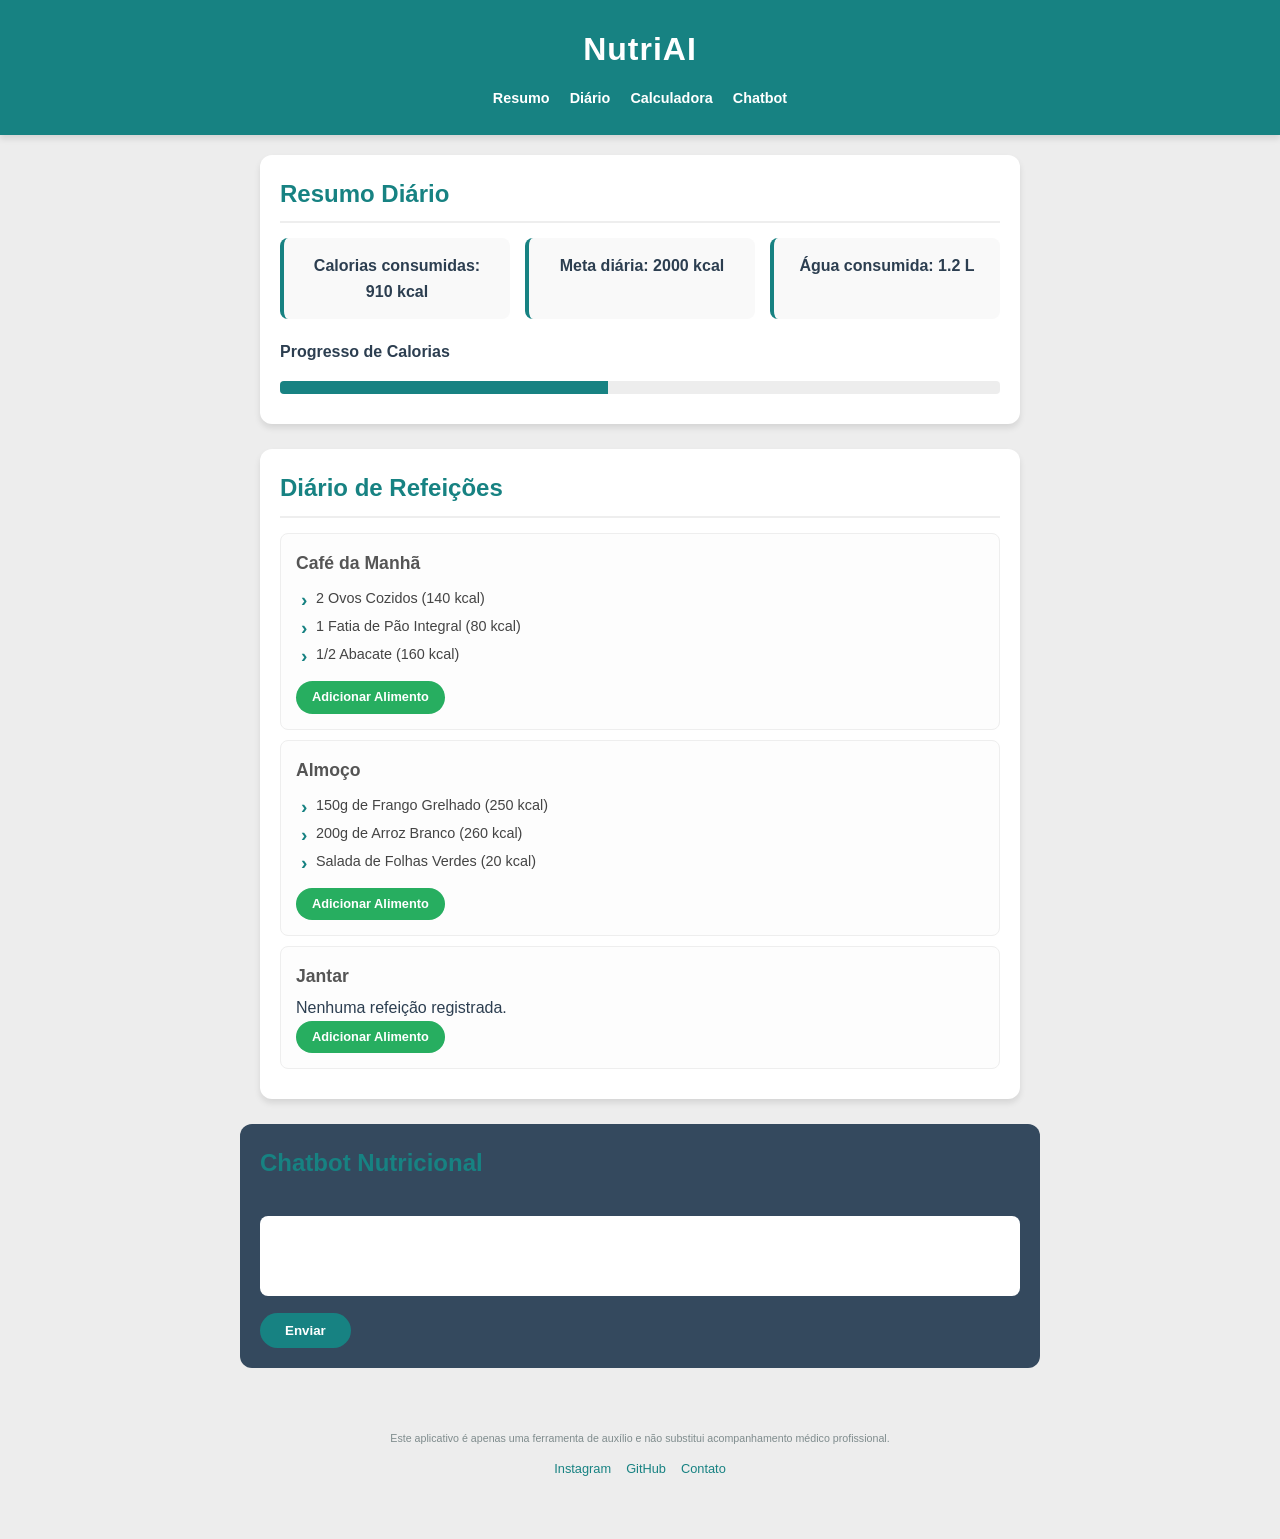
<file: index.html>
<!DOCTYPE html>
<html lang="pt-BR">
<head>
  <meta charset="UTF-8" />
  <meta name="viewport" content="width=device-width, initial-scale=1.0" />
  <title>NutriAI</title>
  <link rel="stylesheet" href="index-style.css">
</head>

<body>
  <!-- Topo da página -->
  <header>
    <h1>NutriAI</h1>

    <nav>
      <ul>
        <li><a href="#resumo">Resumo</a></li>
        <li><a href="#diario">Diário</a></li>
        <li><a href="calculadora.html">Calculadora</a></li>
        <li><a href="#chatbot">Chatbot</a></li>
      </ul>
    </nav>
  </header>

  <!-- Conteúdo principal -->
  <main>

    <!-- Seção de Resumo -->
    <section id="resumo">
      <h2>Resumo Diário</h2>

      <ul>
        <li>Calorias consumidas: 910 kcal</li>
        <li>Meta diária: 2000 kcal</li>
        <li>Água consumida: 1.2 L</li>
      </ul>

      <label for="progresso-calorias">Progresso de Calorias</label>
      <meter
        id="progresso-calorias"
        value="910"
        min="0"
        max="2000">
      </meter>
    </section>

    <!-- Seção do Diário Alimentar -->
    <section id="diario">
      <h2>Diário de Refeições</h2>

      <article>
        <h3>Café da Manhã</h3>
        <ul>
          <li>2 Ovos Cozidos (140 kcal)</li>
          <li>1 Fatia de Pão Integral (80 kcal)</li>
          <li>1/2 Abacate (160 kcal)</li>
        </ul>
        <a href="forms.html" class="btn-add-food">Adicionar Alimento</a>
      </article>

      <article>
        <h3>Almoço</h3>
        <ul>
          <li>150g de Frango Grelhado (250 kcal)</li>
          <li>200g de Arroz Branco (260 kcal)</li>
          <li>Salada de Folhas Verdes (20 kcal)</li>
        </ul>
        <a href="forms.html" class="btn-add-food">Adicionar Alimento</a>
      </article>

      <article>
        <h3>Jantar</h3>
        <p>Nenhuma refeição registrada.</p>
        <a href="forms.html" class="btn-add-food">Adicionar Alimento</a>
      </article>
    </section>
  </main>

  <!-- Barra lateral com Chatbot -->
  <aside id="chatbot">
    <h2>Chatbot Nutricional</h2>

    <textarea
      placeholder="Pergunte sobre calorias, receitas ou seu progresso...">
    </textarea>

    <button>Enviar</button>
  </aside>

  <!-- Rodapé -->
  <footer>
    <small>
      Este aplicativo é apenas uma ferramenta de auxílio e não substitui
      acompanhamento médico profissional.
    </small>

    <nav>
      <ul>
        <li><a href="#">Instagram</a></li>
        <li><a href="#">GitHub</a></li>
        <li><a href="#">Contato</a></li>
      </ul>
    </nav>
  </footer>
</body>
</html>
</file>
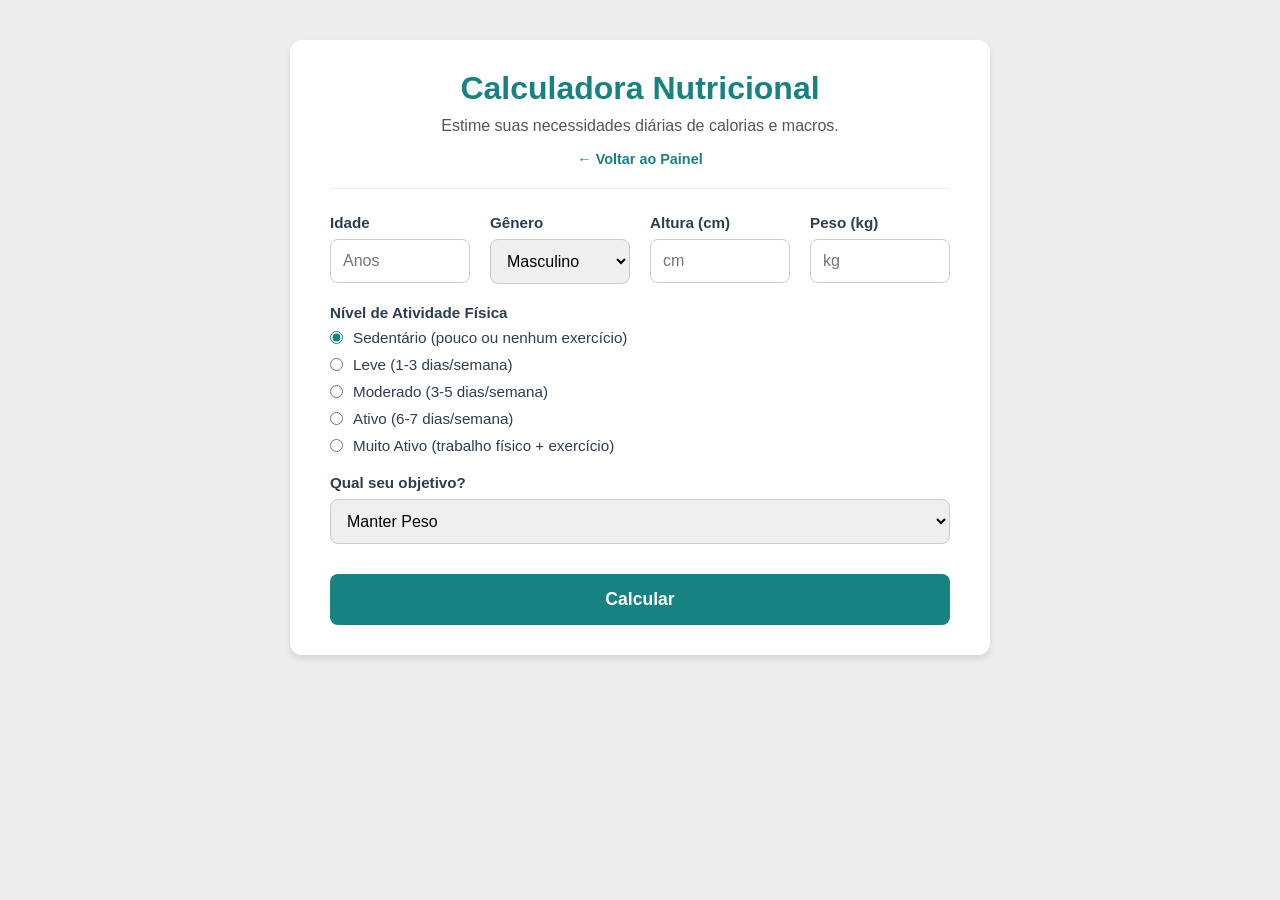
<file: calculadora.html>
<!DOCTYPE html>
<html lang="pt-BR">
<head>
  <meta charset="UTF-8" />
  <meta name="viewport" content="width=device-width, initial-scale=1.0" />
  <title>Calculadora Nutricional - NutriAI</title>
  <link rel="stylesheet" href="calculadora-style.css">
</head>
<body>
  <div class="calc-container">
    <header>
      <h1>Calculadora Nutricional</h1>
      <p class="subtitle">Estime suas necessidades diárias de calorias e macros.</p>
      <a href="index.html" class="back-link">← Voltar ao Painel</a>
    </header>

    <form action="#" method="POST">
      <div class="form-grid">
        <div class="form-group">
          <label for="age">Idade</label>
          <input type="number" id="age" name="age" placeholder="Anos" required min="15">
        </div>
        <div class="form-group">
          <label for="gender">Gênero</label>
          <select id="gender" name="gender">
            <option value="male">Masculino</option>
            <option value="female">Feminino</option>
          </select>
        </div>
        <div class="form-group">
          <label for="height">Altura (cm)</label>
          <input type="number" id="height" name="height" placeholder="cm" required min="100">
        </div>
        <div class="form-group">
          <label for="weight">Peso (kg)</label>
          <input type="number" id="weight" name="weight" placeholder="kg" required min="30">
        </div>
      </div>

      <div class="form-group">
        <label>Nível de Atividade Física</label>
        <div class="radio-group">
          <label><input type="radio" name="activity" value="sedentary" checked> Sedentário (pouco ou nenhum exercício)</label>
          <label><input type="radio" name="activity" value="light"> Leve (1-3 dias/semana)</label>
          <label><input type="radio" name="activity" value="moderate"> Moderado (3-5 dias/semana)</label>
          <label><input type="radio" name="activity" value="active"> Ativo (6-7 dias/semana)</label>
          <label><input type="radio" name="activity" value="very-active"> Muito Ativo (trabalho físico + exercício)</label>
        </div>
      </div>

      <div class="form-group">
        <label for="goal">Qual seu objetivo?</label>
        <select id="goal" name="goal">
          <option value="lose-weight">Perder Peso</option>
          <option value="maintain-weight" selected>Manter Peso</option>
          <option value="gain-muscle">Ganhar Massa Muscular</option>
        </select>
      </div>

      <button type="submit" class="btn-submit">Calcular</button>
    </form>

    <section id="results" class="hidden">
      <h2>Seus Resultados</h2>
      <div class="results-grid">
        <div class="result-item">
          <h4>Calorias para Manter o Peso</h4>
          <p>~ <span id="maint-cals">0</span> kcal/dia</p>
        </div>
        <div class="result-item primary-result">
          <h4>Calorias para seu Objetivo</h4>
          <p>~ <span id="goal-cals">0</span> kcal/dia</p>
        </div>
      </div>
      <h3>Distribuição de Macronutrientes</h3>
      <div class="macros-grid">
        <div class="macro-item">
          <h5>Proteínas</h5>
          <p><span id="protein">0</span>g</p>
        </div>
        <div class="macro-item">
          <h5>Carboidratos</h5>
          <p><span id="carbs">0</span>g</p>
        </div>
        <div class="macro-item">
          <h5>Gorduras</h5>
          <p><span id="fats">0</span>g</p>
        </div>
      </div>
    </section>
  </div>
  <script src="calculadora.js"></script>
</body>
</html>
</file>
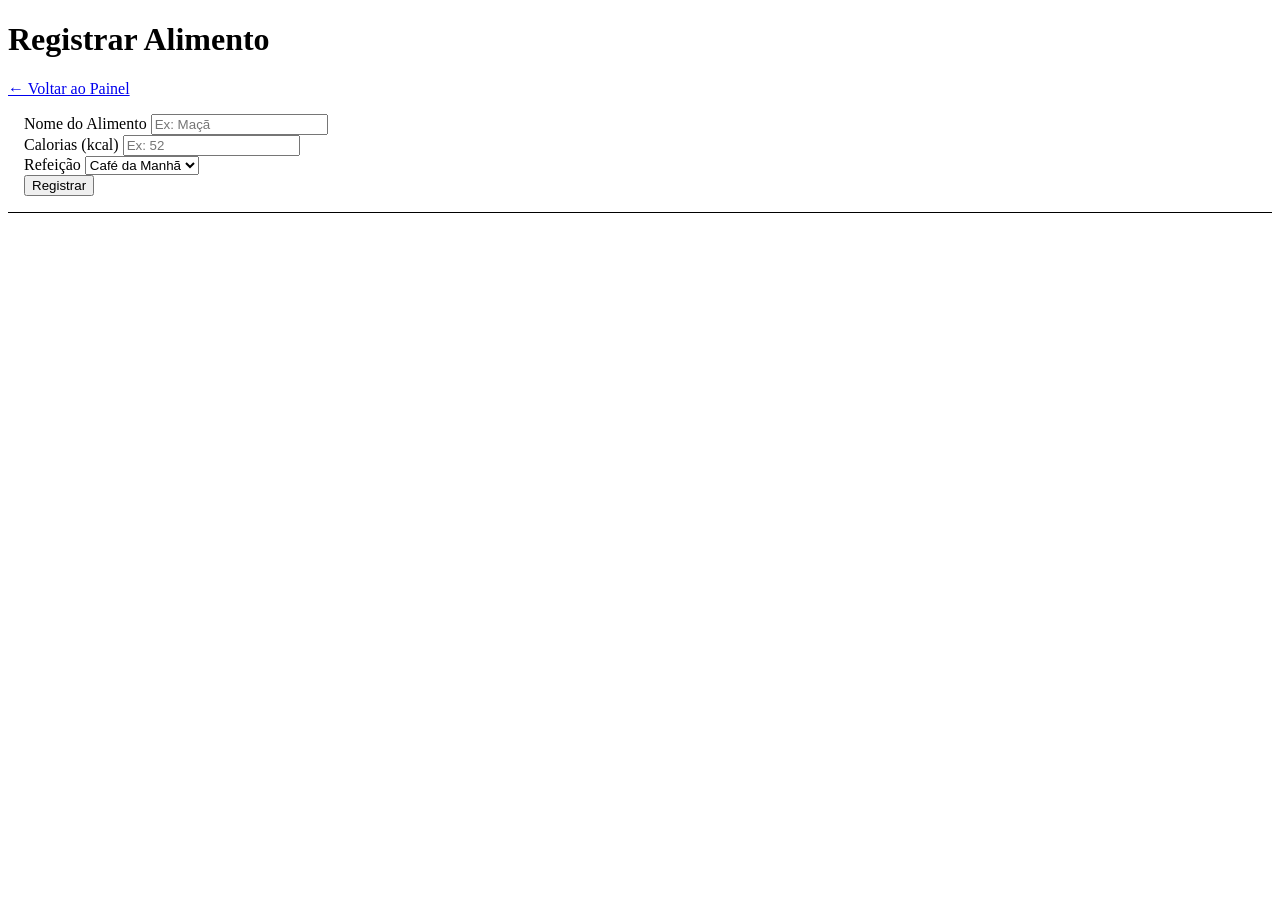
<file: forms.html>
<!DOCTYPE html>
<html lang="pt-BR">
<head>
  <meta charset="UTF-8" />
  <meta name="viewport" content="width=device-width, initial-scale=1.0" />
  <title>Registrar Alimento - NutriAI</title>
  <link rel="stylesheet" href="forms-style.css">
</head>
<body>
  <div class="form-container">
    <header>
      <h1>Registrar Alimento</h1>
      <a href="index.html" class="back-link">← Voltar ao Painel</a>
    </header>

    <form action="#" method="POST">
      <div class="form-group">
        <label for="food-name">Nome do Alimento</label>
        <input type="text" id="food-name" name="food-name" placeholder="Ex: Maçã" required>
      </div>

      <div class="form-group">
        <label for="calories">Calorias (kcal)</label>
        <input type="number" id="calories" name="calories" placeholder="Ex: 52" required min="0">
      </div>

      <div class="form-group">
        <label for="meal-type">Refeição</label>
        <select id="meal-type" name="meal-type">
          <option value="breakfast">Café da Manhã</option>
          <option value="lunch">Almoço</option>
          <option value="dinner">Jantar</option>
          <option value="snack">Lanche</option>
        </select>
      </div>

      <button type="submit" class="btn-submit">Registrar</button>
    </form>
  </div>
</body>
</html>
</file>
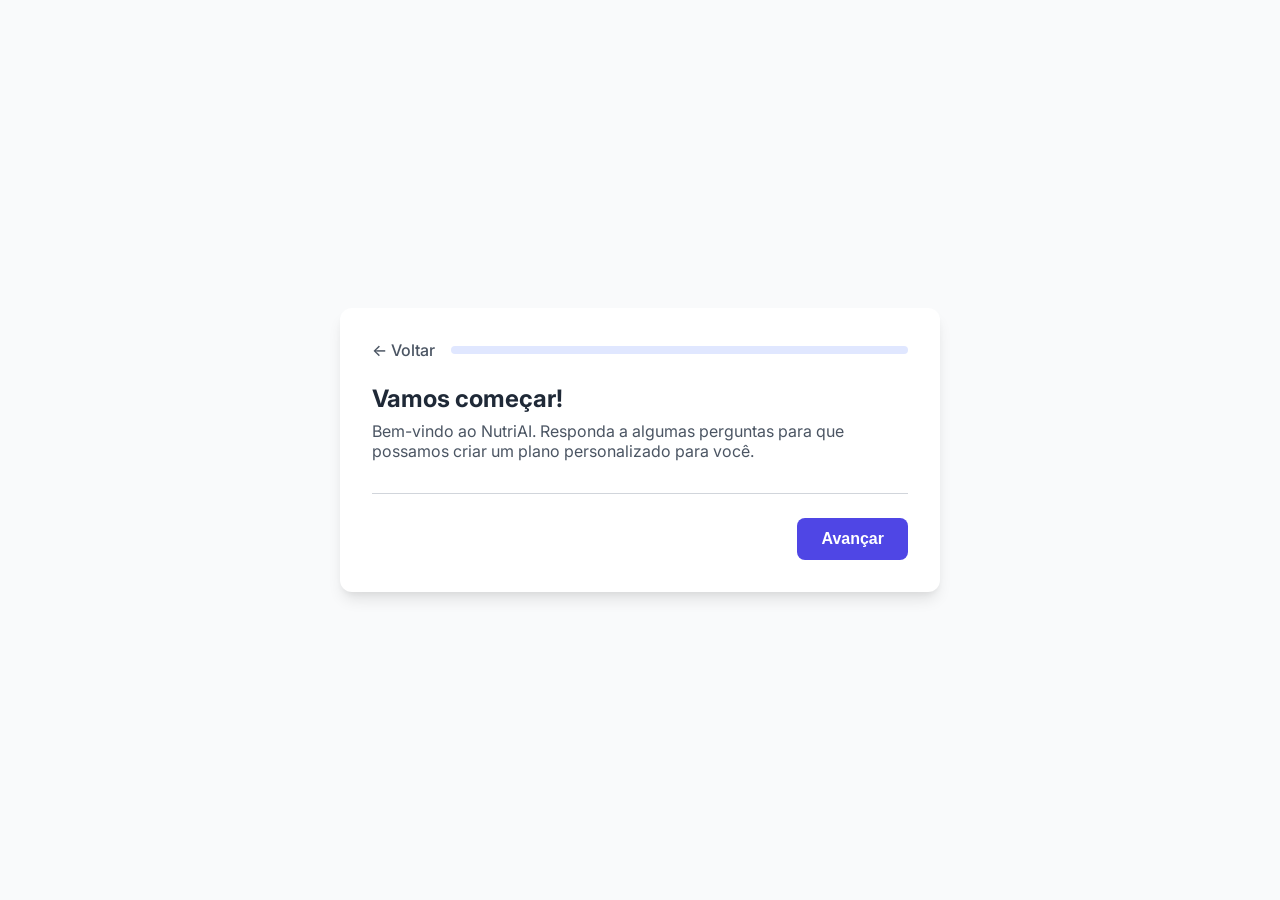
<file: quiz.html>
<!DOCTYPE html>
<html lang="pt-BR">
<head>
  <meta charset="UTF-8">
  <meta name="viewport" content="width=device-width, initial-scale=1.0">
  <title>Quiz Nutricional - NutriAI</title>
  <link rel="stylesheet" href="quiz-style.css">
</head>
<body>
  <div class="quiz-container">
    <div class="quiz-header">
      <a href="index.html" class="back-link">← Voltar</a>
      <div class="progress-bar-container">
        <div class="progress-bar"></div>
      </div>
    </div>
    <div id="quiz-content">
      <!-- As perguntas do quiz serão inseridas aqui pelo JavaScript -->
    </div>
    <div class="quiz-navigation">
      <button id="prev-btn" class="btn-secondary">Voltar</button>
      <button id="next-btn" class="btn-primary">Avançar</button>
    </div>
  </div>

  <script src="quiz.js"></script>
</body>
</html>
</file>
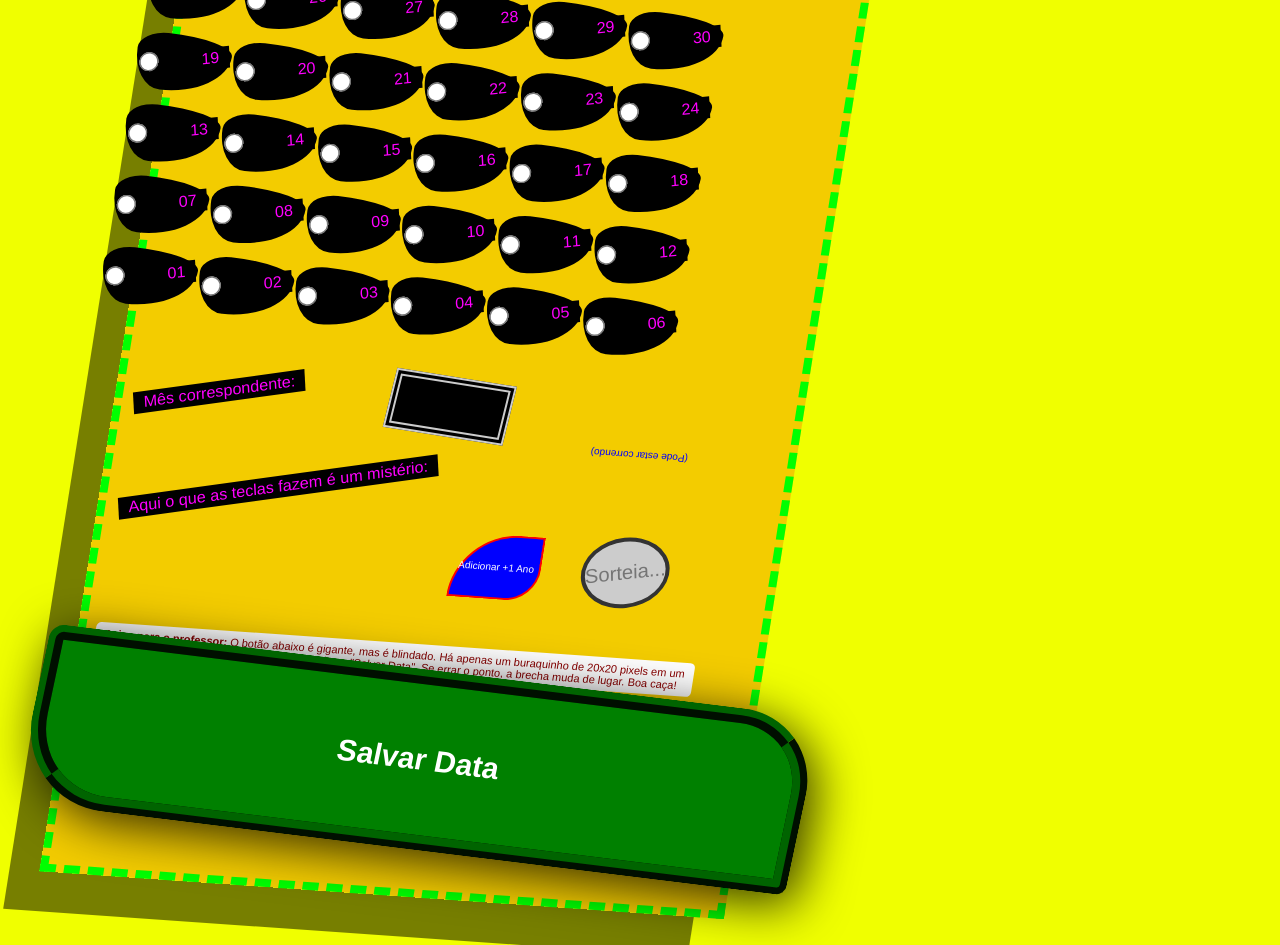
<file: H̶̠̽̂̿͋͌͛͠ë̷͉́̽̀͂͠l̷͝ l̸̅o̶/index_data.html>
<!DOCTYPE html>
<html lang="pt-BR">

<head>
    <meta charset="UTF-8">
    <meta name="viewport" content="width=device-width, initial-scale=1.0">
    <title>A Pior Seleção de Data de Nascimento</title>
    <link rel="stylesheet" href="style_data.css">
</head>

<body>
    <div class="container">
        <h1>insira sua data de nascimento com muito cuidado</h1>

        <!-- Dia: Tente a sorte se eles não fugirem -->
        <div class="form-group">
            <label>Dia da Sorte:</label>
            <div id="dia-grid" class="dia-grid">
                <!-- Injetado via JS -->
            </div>
            <input type="hidden" id="dia" value="">
        </div>

        <!-- Mês: Select que embaralha -->
        <div class="form-group">
            <label id="mes-label" for="mes">Mês correspondente:</label>
            <select id="mes">
                <!-- Preenchido via JS -->
            </select>
            <span style="font-size: 10px;">(Pode estar correndo)</span>
        </div>

        <!-- Ano: Caótico com botões lentos -->
        <div class="form-group">
            <label for="ano">Aqui o que as teclas fazem é um mistério:</label>
            <div class="ano-controls">
                <input type="text" id="ano" placeholder="Sorteia..." maxlength="4">
                <button type="button" id="btn-incrementar-ano">Adicionar +1 Ano</button>
            </div>
        </div>

        <!-- Salvar -->
        <div style="margin-top: 30px; text-align: center;">
            <p style="font-size: 11px; color: darkred; background: #fff; padding: 5px; border-radius: 5px;">
                <b>Aviso para o professor:</b> O botão abaixo é gigante, mas é blindado. Há apenas um buraquinho de 20x20 pixels em um local aleatório dele capaz de reconhecer o clique "Salvar Data". Se errar o ponto, a brecha muda de lugar. Boa caça!
            </p>
            <button type="button" id="btn-salvar">Salvar Data</button>
        </div>
    </div>

    <!-- Mensagem de sucesso (com sarcasmo) -->
    <div id="mensagem"></div>

    <script src="db_data.js"></script>
    <script src="controller_data.js"></script>
</body>

</html>
</file>
<file: index-style.css>
/* Configurações Globais */
:root {
  --primary-color: #178282; /* Verde Nutri */
  --secondary-color: #27ae60;
  --bg-color: #ededed;
  --text-dark: #2c3e50;
  --white: #ffffff;
  --shadow: 0 4px 6px rgba(0, 0, 0, 0.1);
}

* {
  margin: 0;
  padding: 0;
  box-sizing: border-box;
}

body {
  font-family: 'Segoe UI', Tahoma, Geneva, Verdana, sans-serif;
  background-color: var(--bg-color);
  color: var(--text-dark);
  line-height: 1.6;
  padding-bottom: 40px;
}

/* Header e Navegação */
header {
  background-color: var(--primary-color);
  color: var(--white);
  padding: 1.5rem;
  text-align: center;
  box-shadow: var(--shadow);
  position: sticky;
  top: 0;
  z-index: 100;
}

header h1 {
  margin-bottom: 10px;
  letter-spacing: 1px;
}

header nav ul {
  list-style: none;
  display: flex;
  justify-content: center;
  gap: 20px;
}

header nav a {
  color: var(--white);
  text-decoration: none;
  font-weight: bold;
  font-size: 0.9rem;
  transition: opacity 0.3s;
}

header nav a:hover {
  opacity: 0.8;
}

/* Conteúdo Principal */
main {
  max-width: 800px;
  margin: 20px auto;
  padding: 0 20px;
}

section {
  background: var(--white);
  margin-bottom: 25px;
  padding: 20px;
  border-radius: 12px;
  box-shadow: var(--shadow);
}

h2 {
  color: var(--primary-color);
  margin-bottom: 15px;
  border-bottom: 2px solid #eee;
  padding-bottom: 8px;
}

/* Seção Resumo */
#resumo ul {
  list-style: none;
  display: flex; /* Usando Flexbox em vez de Grid para forçar a mesma linha */
  justify-content: space-between;
  gap: 15px;
  margin-bottom: 20px;
}

#resumo li {
  flex: 1; /* Faz com que os três itens dividam o espaço igualmente na mesma linha */
  background: #f9f9f9;
  padding: 15px;
  border-radius: 8px;
  text-align: center;
  font-weight: bold;
  border-left: 4px solid var(--primary-color);
}



/* Customização do Meter (Barra de Progresso) */
label {
  display: block;
  margin-bottom: 10px;
  font-weight: bold;
}

meter {
  width: 100%;
  height: 25px;
  border-radius: 10px;
}

meter::-webkit-meter-bar {
  background: var(--bg-color); /* Example background color */
  border: none;
  border-radius: 4px;
}

meter::-webkit-meter-optimum-value {
  background: var(--primary-color); /* Example filled color */
}

/* Diário de Refeições */
article {
  background: #fdfdfd;
  border: 1px solid #eee;
  padding: 15px;
  margin-bottom: 10px;
  border-radius: 8px;
  transition: transform 0.2s;
}

article:hover {
  transform: translateX(5px);
}

article h3 {
  font-size: 1.1rem;
  color: #555;
  margin-bottom: 5px;
}

article ul {
  list-style: none;
  margin: 10px 0 15px 0;
  padding-left: 5px;
}

article ul li {
  color: #444;
  margin-bottom: 5px;
  font-size: 0.9rem;
  padding-left: 15px;
  position: relative;
}

article ul li::before {
  content: '›';
  font-weight: bold;
  color: var(--primary-color);
  position: absolute;
  left: 0;
  top: -2px;
  font-size: 1.2rem;
}

.btn-add-food {
  display: inline-block;
  background-color: var(--secondary-color);
  color: var(--white);
  padding: 6px 16px;
  border-radius: 20px;
  text-decoration: none;
  font-weight: bold;
  font-size: 0.8rem;
  text-align: center;
  border: none;
  cursor: pointer;
  transition: background-color 0.3s;
}

.btn-add-food:hover {
  background-color: #218c53;
}

/* Chatbot Lateral/Inferior */
#chatbot {
  max-width: 800px;
  margin: 20px auto;
  padding: 20px;
  background: #34495e;
  color: white;
  border-radius: 12px;
}

#chatbot h2 {
  color: var(--primary-color);
  border-bottom: none;
}

textarea {
  width: 100%;
  height: 80px;
  padding: 12px;
  border-radius: 8px;
  border: none;
  margin: 10px 0;
  resize: none;
  font-family: inherit;
}

button {
  background-color: var(--primary-color);
  color: white;
  border: none;
  padding: 10px 25px;
  border-radius: 20px;
  cursor: pointer;
  font-weight: bold;
  transition: background 0.3s;
}

button:hover {
  background-color: var(--primary-color);
}

/* Rodapé */
footer {
  text-align: center;
  margin-top: 40px;
  padding: 20px;
  font-size: 0.8rem;
  color: #7f8c8d;
}

footer nav ul {
  list-style: none;
  display: flex;
  justify-content: center;
  gap: 15px;
  margin-top: 10px;
}

footer nav a {
  color: var(--primary-color);
  text-decoration: none;
}

/* =========================================
   MEDIA QUERIES (RESPONSIVIDADE)
========================================= */

/* BREAKPOINT PARA TABLETS (Telas médias - até 1024px) */
@media screen and (max-width: 1024px) {
  #resumo {
    aspect-ratio: auto; /* Remove a proporção 16:10 para não cortar o texto */
    padding: 30px; 
  }
  
  #resumo ul {
    flex-wrap: wrap; /* Permite que os itens quebrem a linha se apertar muito */
  }
  
  #resumo li {
    flex: 1 1 45%; /* Cada item ocupa quase metade da tela no tablet */
  }
}

/* BREAKPOINT PARA MOBILE (Celulares - até 768px) */
@media screen and (max-width: 768px) {
  #resumo {
    width: 100%;
    height: 100%;
  }
  #resumo ul {
    flex-direction: column; /* Coloca os quadradinhos um embaixo do outro no celular */
  }
  
  #resumo li {
    width: 100%; /* Os itens ocupam a largura total da tela */
  }
}
</file>
<file: calculadora-style.css>
/* Importando as variáveis de cor do tema principal para consistência */
:root {
  --primary-color: #178282;
  --secondary-color: #27ae60;
  --bg-color: #ededed;
  --text-dark: #2c3e50;
  --white: #ffffff;
  --shadow: 0 4px 6px rgba(0, 0, 0, 0.1);
}

* {
  margin: 0;
  padding: 0;
  box-sizing: border-box;
}

body {
  font-family: 'Segoe UI', Tahoma, Geneva, Verdana, sans-serif;
  background-color: var(--bg-color);
  color: var(--text-dark);
  display: flex;
  justify-content: center;
  align-items: flex-start; /* Alinhado ao topo */
  min-height: 100vh;
  padding: 40px 20px;
}

.calc-container {
  background: var(--white);
  padding: 30px 40px;
  border-radius: 12px;
  box-shadow: var(--shadow);
  width: 100%;
  max-width: 700px; /* Um pouco mais largo para o conteúdo */
}

header {
  text-align: center;
  margin-bottom: 25px;
  border-bottom: 1px solid #eee;
  padding-bottom: 20px;
}

header h1 {
  color: var(--primary-color);
  margin-bottom: 10px;
}

.subtitle {
  color: #555;
  margin-bottom: 15px;
}

.back-link {
  color: var(--primary-color);
  text-decoration: none;
  font-weight: bold;
  font-size: 0.9rem;
  transition: opacity 0.3s;
}

.back-link:hover {
  opacity: 0.8;
}

.form-grid {
  display: grid;
  grid-template-columns: repeat(auto-fit, minmax(120px, 1fr));
  gap: 20px;
}

.form-group {
  margin-bottom: 20px;
}

label {
  display: block;
  font-weight: bold;
  margin-bottom: 8px;
  font-size: 0.95rem;
}

input[type="text"],
input[type="number"],
select {
  width: 100%;
  padding: 12px;
  border: 1px solid #ccc;
  border-radius: 8px;
  font-size: 1rem;
  transition: border-color 0.3s;
}

input[type="text"]:focus,
input[type="number"]:focus,
select:focus {
  outline: none;
  border-color: var(--primary-color);
}

.radio-group label {
  display: flex;
  align-items: center;
  gap: 10px;
  font-weight: normal;
  margin-bottom: 10px;
}

.radio-group input[type="radio"] {
  accent-color: var(--primary-color);
}

.btn-submit {
  width: 100%;
  background-color: var(--primary-color);
  color: white;
  border: none;
  padding: 15px;
  border-radius: 8px;
  cursor: pointer;
  font-weight: bold;
  font-size: 1.1rem;
  margin-top: 10px;
  transition: background-color 0.3s;
}

.btn-submit:hover {
  background-color: #116a6a; /* Darker shade of primary */
}

/* --- Seção de Resultados --- */
#results {
  margin-top: 30px;
  padding-top: 20px;
  border-top: 1px solid #eee;
}

#results.hidden {
  display: none;
}

#results h2, #results h3 {
  text-align: center;
  color: var(--primary-color);
  margin-bottom: 20px;
}

.results-grid, .macros-grid {
  display: grid;
  gap: 20px;
  margin-bottom: 25px;
}

.results-grid {
  grid-template-columns: 1fr 1fr;
}

.macros-grid {
  grid-template-columns: repeat(3, 1fr);
}

.result-item, .macro-item {
  background: #f9f9f9;
  padding: 20px;
  border-radius: 8px;
  text-align: center;
}

.result-item h4, .macro-item h5 {
  margin-bottom: 10px;
  color: #555;
  font-size: 1rem;
}

.result-item p, .macro-item p {
  font-size: 1.5rem;
  font-weight: bold;
  color: var(--text-dark);
}

.result-item.primary-result {
  background-color: var(--primary-color);
  color: var(--white);
}

.result-item.primary-result h4,
.result-item.primary-result p {
  color: var(--white);
}
</file>
<file: forms-style.css>
form{
    border-bottom: solid 1px black;
    padding: 1em;
}
</file>
<file: quiz-style.css>
@import url('https://fonts.googleapis.com/css2?family=Inter:wght@400;500;600;700&display=swap');

:root {
  --primary-color: #4F46E5;
  --secondary-color: #E0E7FF;
  --text-color: #1F2937;
  --label-color: #4B5563;
  --bg-color: #F9FAFB;
  --border-color: #D1D5DB;
  --white: #FFFFFF;
}

body {
  font-family: 'Inter', sans-serif;
  background-color: var(--bg-color);
  color: var(--text-color);
  display: flex;
  justify-content: center;
  align-items: center;
  min-height: 100vh;
  margin: 0;
}

.quiz-container {
  background-color: var(--white);
  border-radius: 12px;
  box-shadow: 0 10px 15px -3px rgba(0, 0, 0, 0.1), 0 4px 6px -2px rgba(0, 0, 0, 0.05);
  width: 100%;
  max-width: 600px;
  padding: 32px;
  box-sizing: border-box;
}

.quiz-header {
  display: flex;
  align-items: center;
  margin-bottom: 24px;
}

.back-link {
  color: var(--label-color);
  text-decoration: none;
  font-weight: 500;
  margin-right: 16px;
}

.progress-bar-container {
  flex-grow: 1;
  background-color: var(--secondary-color);
  border-radius: 9999px;
  height: 8px;
}

.progress-bar {
  background-color: var(--primary-color);
  height: 100%;
  width: 0%; /* Será atualizado via JS */
  border-radius: 9999px;
  transition: width 0.3s ease-in-out;
}

#quiz-content h2 {
  font-size: 24px;
  font-weight: 700;
  margin-top: 0;
  margin-bottom: 8px;
}

#quiz-content p.description {
  color: var(--label-color);
  margin-top: 0;
  margin-bottom: 24px;
}

.input-group, .radio-group, .checkbox-group {
  display: flex;
  flex-direction: column;
  gap: 16px;
}

.input-group input, .input-group textarea, .input-group select {
  width: 100%;
  padding: 12px;
  border: 1px solid var(--border-color);
  border-radius: 8px;
  font-size: 16px;
  box-sizing: border-box;
}

.radio-group label, .checkbox-group label {
  display: flex;
  align-items: center;
  gap: 12px;
  padding: 16px;
  border: 1px solid var(--border-color);
  border-radius: 8px;
  cursor: pointer;
  transition: border-color 0.2s, box-shadow 0.2s;
}

.radio-group label:hover, .checkbox-group label:hover {
  border-color: var(--primary-color);
}

.radio-group input:checked + span, .checkbox-group input:checked + span {
  font-weight: 600;
}

.radio-group label.selected, .checkbox-group label.selected {
    border-color: var(--primary-color);
    box-shadow: 0 0 0 2px var(--secondary-color);
}

input[type="radio"], input[type="checkbox"] {
  accent-color: var(--primary-color);
  width: 18px;
  height: 18px;
}

.quiz-navigation {
  display: flex;
  justify-content: space-between;
  margin-top: 32px;
  padding-top: 24px;
  border-top: 1px solid var(--border-color);
}

.btn-primary, .btn-secondary {
  border: none;
  border-radius: 8px;
  padding: 12px 24px;
  font-size: 16px;
  font-weight: 600;
  cursor: pointer;
  transition: background-color 0.2s;
}

.btn-primary {
  background-color: var(--primary-color);
  color: var(--white);
}

.btn-primary:hover {
  background-color: #4338CA;
}

.btn-secondary {
  background-color: var(--secondary-color);
  color: var(--primary-color);
}

.btn-secondary:hover {
    background-color: #C7D2FE;
}

#prev-btn {
    visibility: hidden; /* Oculto na primeira questão */
}
</file>
<file: H̶̠̽̂̿͋͌͛͠ë̷͉́̽̀͂͠l̷͝ l̸̅o̶/style_data.css>
/* style_data.css - O CSS do Puro Caos Desconfigurado */

body {
    font-family: 'Comic Sans MS', 'Chalkboard SE', sans-serif;
    background-color: #f0ff00; /* Amarelo gritante */
    color: #0000ff; /* Azul que dá choque com o amarelo */
    display: flex;
    /* Tira o alinhamento bonitinho */
    justify-content: flex-start;
    align-items: flex-end;
    height: 100vh;
    margin: 0;
    padding-left: 10vw; /* Deslocado totalmente no eixo Y e X */
    padding-bottom: 5vh;
    overflow: hidden; 
}

.container {
    background-color: rgba(255, 0, 0, 0.2);
    /* Margens e paddings bizarrissimos */
    padding: 5px 60px 40px 10px;
    border: 8px dashed #00ff00;
    width: 600px;
    min-height: 400px;
    /* Quebrando a geometria e inclinando a caixa inteira */
    transform: rotate(4deg) skewX(-5deg);
    position: relative; 
    box-shadow: -30px 40px 0px rgba(0,0,0,0.5); /* Sombra completamente deslocada */
}

h1 {
    font-size: 2rem;
    text-transform: lowercase;
    letter-spacing: 5px;
    line-height: 0.6; /* Letras se esmagando uma na outra */
    text-align: right; /* Alinhamento quebrado pra direita */
    transform: rotate(-6deg);
    margin-bottom: 50px;
    margin-left: -50px; /* Fazendo o titulo sair da divisória de vidro */
}

.form-group {
    /* Bagunça total de distâncias entre os itens */
    margin: -10px 40px 50px -20px;
}

label {
    display: inline-block;
    font-size: 16px; 
    margin-bottom: 15px;
    margin-left: 20px;
    color: #ff00ff;
    transform: rotate(-12deg); /* Todos os rótulos estão inclinados pra trás */
    background: black;
    padding: 2px 10px;
}

/* Grid caótica para os dias */
.dia-grid {
    display: flex;
    flex-wrap: wrap-reverse; /* Estourando os dias em inversão bizarra dependendo da linha */
    gap: 15px 2px; /* Gaps esquisitos */
    width: 110%; /* Escapando em 10% aos limites da conteiner principal */
    margin-top: 10px;
    margin-left: -30px;
    transform: skewY(2deg);
}

.dia-grid-item {
    display: inline-flex;
    align-items: center;
    background: #000;
    color: red;
    padding: 10px 2px; /* Muito alto com pouca margem interna */
    font-size: 14px;
    border-radius: 30% 70% 70% 30% / 30% 30% 70% 70%; /* Forma totalmente amorfa para parecer gosma */
    cursor: url('data:image/svg+xml;utf8,<svg width="24" height="24" xmlns="http://www.w3.org/2000/svg"><text y="20" font-size="20">💣</text></svg>') 12 12, crosshair;
}

.dia-grid-item input {
    margin-right: 15px; /* Radio distante pra caramba do rótulo real */
    transform: scale(1.5);
}

/* Select do mês */
select#mes {
    font-size: 18px;
    padding: 2px;
    background-color: #000;
    color: #000; /* Texto invisível a menos que seja selecionado */
    border: 7px double #ccc;
    outline: none;
    cursor: wait;
    transform: rotate(5deg);
    margin-left: 80px; /* Longe demais do seu próprio label correlato */
    height: 60px; /* Altura absurda */
}
select#mes:hover {
    color: #fff;
    background-color: #fff;
}
#mes-label + select + span {
    display: block;
    margin-left: -30px;
    transform: rotate(180deg); /* O texto do "tente a sorte" fica de cabeça pra baixo */
}

/* Botões de controle de ano */
.ano-controls {
    display: flex;
    align-items: baseline; 
    gap: 40px;
    flex-direction: row-reverse; /* Inverte completamente a ordem do input com o botão */
}
.ano-controls input {
    background: #ccc;
    border: 4px solid #333;
    color: #333;
    padding: 20px 0; 
    width: 80px;
    text-align: center;
    font-size: 20px;
    border-radius: 50%; /* Um input de texto no formato esférico perfeito. Genial. */
    transform: rotate(-10deg);
}

#btn-incrementar-ano {
    padding: 25px 5px;
    font-size: 10px;
    background-color: #00f;
    color: #fff;
    border: 2px solid red;
    cursor: crosshair;
    border-radius: 100px 0px 50px 0px; /* Pontas de triângulo com círculos misturados */
}

/* Botão de salvar no fim */
#btn-salvar {
    padding: 15px 30px;
    width: 130%; /* Ocupa MAIS que a tela do form em muito, vaza por todos os lados */
    height: 180px;
    font-size: 30px;
    background-color: green;
    color: white;
    font-weight: bold;
    border: 15px ridge darkgreen;
    border-radius: 15px 80px 10px 90px;
    cursor: crosshair;
    margin: -20px 0 0 -50px; 
    transform: rotate(3deg);
    box-shadow: 10px 10px 50px rgba(0,0,0,0.8);
}

#mensagem {
    display: none;
    font-size: 24px;
    color: green;
    background: white;
    padding: 20px;
    border: 5px solid green;
    position: absolute;
    top: 50%;
    left: 50%;
    transform: translate(-50%, -50%) rotate(180deg); /* E para celebrar, o recado final de cabeça para baixo */
    box-shadow: 0 0 100px rgba(0,0,0,0.5);
    z-index: 1000;
    text-align: center;
}
</file>
